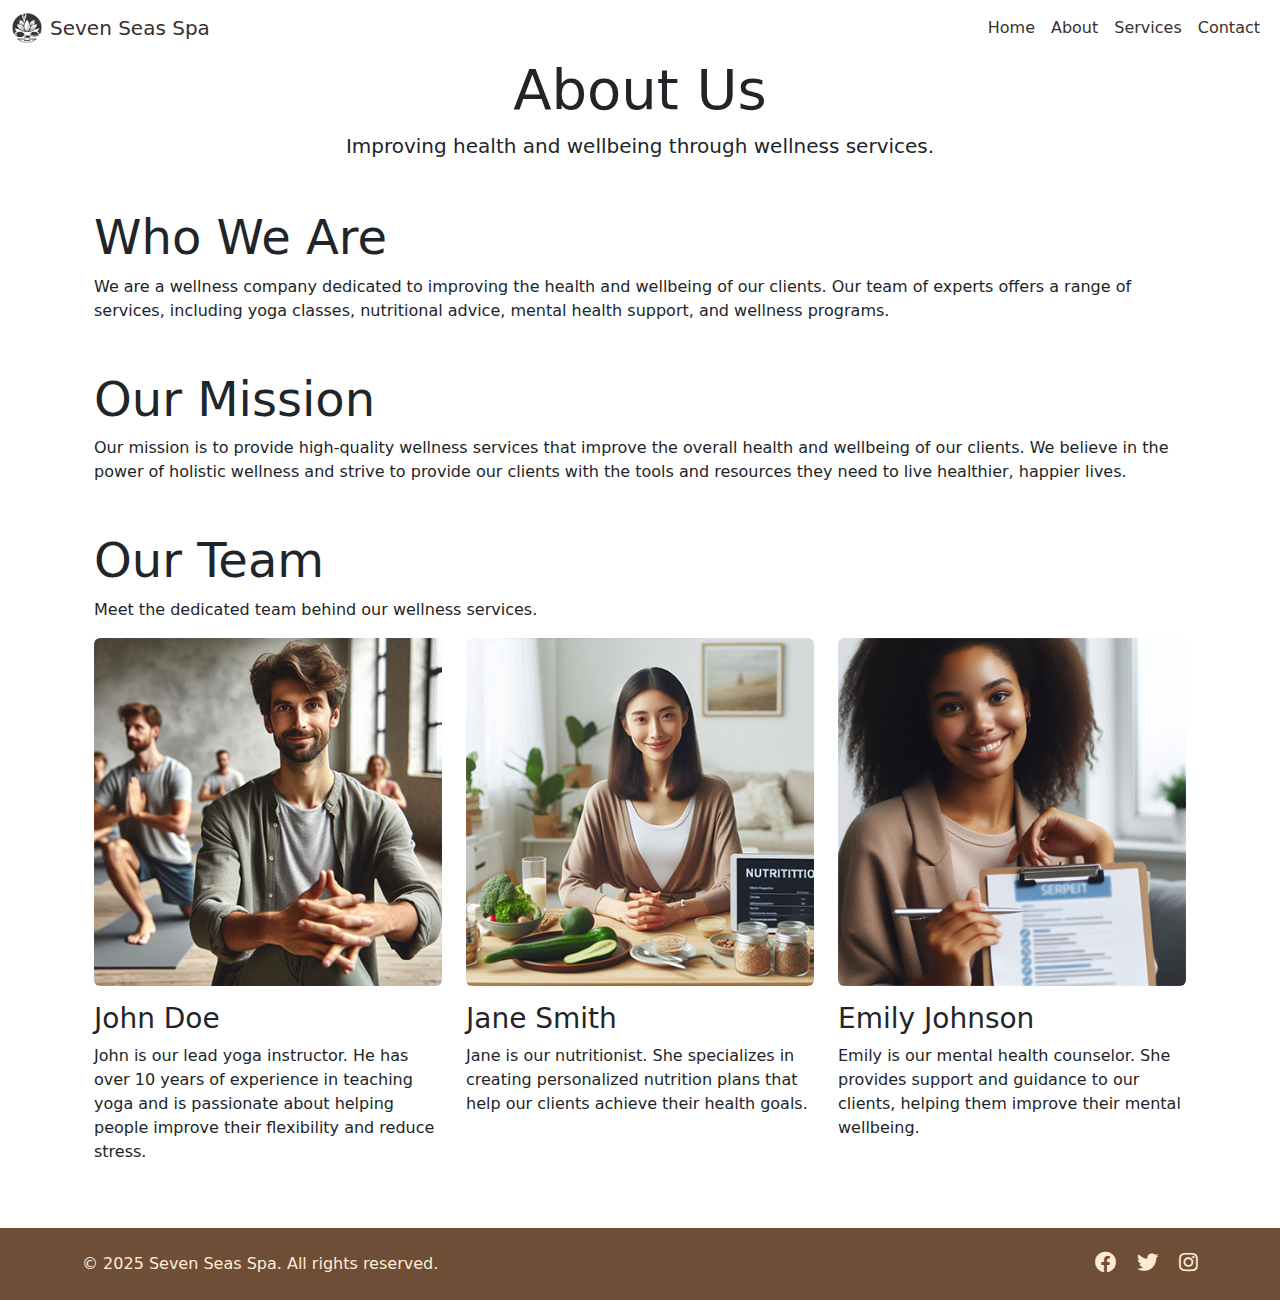
<file: about.html>
<!DOCTYPE html>
<html lang="en">
  <head>
    <meta charset="UTF-8" />
    <meta name="viewport" content="width=device-width, initial-scale=1.0" />
    <meta http-equiv="X-UA-Compatible" content="ie=edge" />
    <meta name="Description" content="Enter your description here" />
    <link
      rel="stylesheet"
      href="https://cdnjs.cloudflare.com/ajax/libs/twitter-bootstrap/5.1.0/css/bootstrap.min.css"
    />
    <link
      rel="stylesheet"
      href="https://cdnjs.cloudflare.com/ajax/libs/font-awesome/5.15.4/css/all.min.css"
    />
    <link rel="stylesheet" href="assets/css/style.css" />
    <link
      href="https://fonts.googleapis.com/css2?family=Handlee&display=swap"
      rel="stylesheet"
    />
    <style></style>
    <title>Seven Seas Spa</title>
  </head>

  <body>
    <!-- Navbar Start -->
    <nav
      class="navbar navbar-expand-lg navbar-light"
      style="background-color: #fff"
    >
      <div class="container-fluid">
        <a class="navbar-brand d-flex align-items-center" href="index.html">
          <img
            src="assets/images/AIIAB_4_2_1_1.png"
            alt="Logo"
            width="30"
            height="30"
            class="me-2"
            style="object-fit: contain"
          />
          <span>Seven Seas Spa</span>
        </a>
        <button
          class="navbar-toggler"
          type="button"
          data-bs-toggle="collapse"
          data-bs-target="#navbarNav"
          aria-controls="navbarNav"
          aria-expanded="false"
          aria-label="Toggle navigation"
        >
          <span class="navbar-toggler-icon"></span>
        </button>
        <div class="collapse navbar-collapse" id="navbarNav">
          <ul class="navbar-nav ms-auto">
            <li class="nav-item">
              <a class="nav-link"  href="index.html">Home</a>
            </li>
            <li class="nav-item">
              <a class="nav-link active" aria-current="page" href="about.html">About</a>
            </li>
            <li class="nav-item">
              <a class="nav-link" href="services.html">Services</a>
            </li>
            <li class="nav-item">
              <a class="nav-link" href="contact.html">Contact</a>
            </li>
          </ul>
        </div>
      </div>
    </nav>
    <!-- Navbar End -->
  <!-- Hero Section -->
    <header class="hero text-center" id="mainContent">
        <div class="container">
            <h1 class="display-4">About Us</h1>
            <p class="lead">Improving health and wellbeing through wellness services.</p>
        </div>
    </header>

    <!-- Main Section -->
    <main class="container my-5">
        <div class="container">
            <h2 class="display-5">Who We Are</h2>
            <p>We are a wellness company dedicated to improving the health and wellbeing of our clients. Our team of
                experts offers a range of services, including yoga classes, nutritional advice, mental health support,
                and wellness programs.</p>

            <!-- About Us Section -->
            <section class="my-5">
                <h2 class="display-5">Our Mission</h2>
                <p>Our mission is to provide high-quality wellness services that improve the overall health and
                    wellbeing of our clients. We believe in the power of holistic wellness and strive to provide our
                    clients with the tools and resources they need to live healthier, happier lives.</p>
            </section>

            <!-- Our Team Section -->
            <section class="my-5">
                <h2 class="display-5">Our Team</h2>
                <p>Meet the dedicated team behind our wellness services.</p>

                <div class="row">
                    <div class="col-md-4">
                        <img src="./assets/images/john_doe.png" alt="John Doe" class="img-fluid rounded mb-3">
                        <h3>John Doe</h3>
                        <p>John is our lead yoga instructor. He has over 10 years of experience in teaching yoga and is
                            passionate about helping people improve their flexibility and reduce stress.</p>
                    </div>
                    <div class="col-md-4">
                        <img src="./assets/images/jane_smith.png" alt="Jane Smith" class="img-fluid rounded mb-3">
                        <h3>Jane Smith</h3>
                        <p>Jane is our nutritionist. She specializes in creating personalized nutrition plans that help
                            our clients achieve their health goals.</p>
                    </div>
                    <div class="col-md-4">
                        <img src="./assets/images/emily_johnson.png" alt="Emily Johnson" class="img-fluid rounded mb-3">
                        <h3>Emily Johnson</h3>
                        <p>Emily is our mental health counselor. She provides support and guidance to our clients,
                            helping them improve their mental wellbeing.</p>
                    </div>
                </div>
            </section>
        </div>
    </main>


    <!-- Footer -->
    <footer class="mt-5" style="background: #6f4e37; color: #ffebd4">
      <div class="container py-4">
        <div class="row align-items-center">
          <div class="col-md-6 text-center text-md-start mb-3 mb-md-0">
            <span>&copy; 2025 Seven Seas Spa. All rights reserved.</span>
          </div>
          <div class="col-md-6 text-center text-md-end">
            <a
              href="https://facebook.com"
              target="_blank"
              class="ms-3"
              style="color: #ffebd4; text-decoration: none"
              ><i class="fab fa-facebook fa-lg"></i
            ></a>
            <a
              href="https://twitter.com"
              target="_blank"
              class="ms-3"
              style="color: #ffebd4; text-decoration: none"
              ><i class="fab fa-twitter fa-lg"></i
            ></a>
            <a
              href="https://instagram.com"
              target="_blank"
              class="ms-3"
              style="color: #ffebd4; text-decoration: none"
              ><i class="fab fa-instagram fa-lg"></i
            ></a>
          </div>
        </div>
      </div>
    </footer>

    <script src="https://cdnjs.cloudflare.com/ajax/libs/popper.js/2.9.2/umd/popper.min.js"></script>
    <script src="https://cdnjs.cloudflare.com/ajax/libs/twitter-bootstrap/5.1.0/js/bootstrap.min.js"></script>
  </body>
</html>
</file>
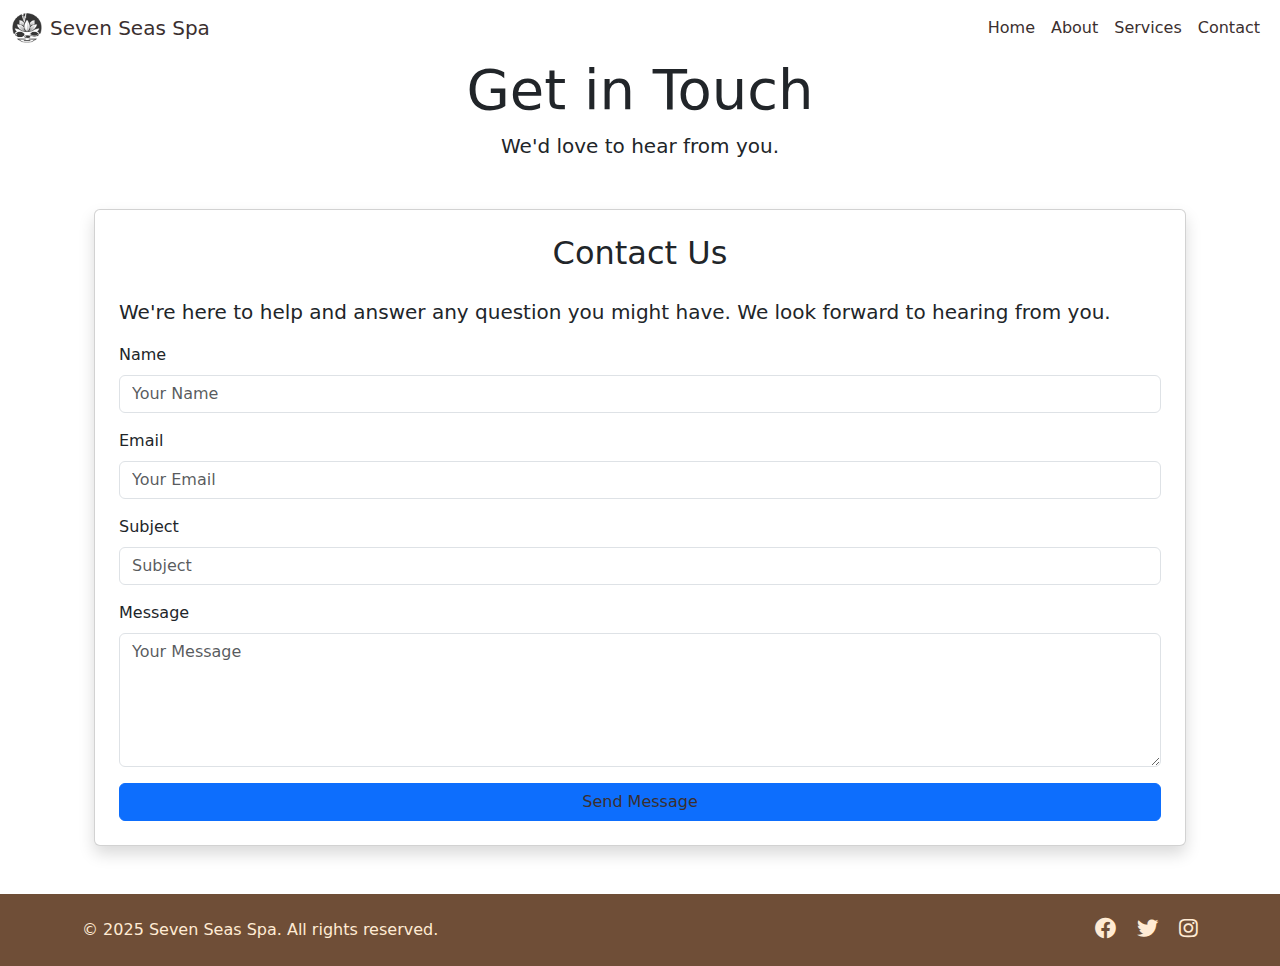
<file: contact.html>
<!DOCTYPE html>
<html lang="en">
  <head>
    <meta charset="UTF-8" />
    <meta name="viewport" content="width=device-width, initial-scale=1.0" />
    <meta http-equiv="X-UA-Compatible" content="ie=edge" />
    <meta name="Description" content="Enter your description here" />
    <link
      rel="stylesheet"
      href="https://cdnjs.cloudflare.com/ajax/libs/twitter-bootstrap/5.1.0/css/bootstrap.min.css"
    />
    <link
      rel="stylesheet"
      href="https://cdnjs.cloudflare.com/ajax/libs/font-awesome/5.15.4/css/all.min.css"
    />
    <link rel="stylesheet" href="assets/css/style.css" />
    <link
      href="https://fonts.googleapis.com/css2?family=Handlee&display=swap"
      rel="stylesheet"
    />
    <style></style>
    <title>Seven Seas Spa</title>
  </head>

  <body>
    <!-- Navbar Start -->
    <nav
      class="navbar navbar-expand-lg navbar-light"
      style="background-color: #fff"
    >
      <div class="container-fluid">
        <a class="navbar-brand d-flex align-items-center" href="index.html">
          <img
            src="assets/images/AIIAB_4_2_1_1.png"
            alt="Logo"
            width="30"
            height="30"
            class="me-2"
            style="object-fit: contain"
          />
          <span>Seven Seas Spa</span>
        </a>
        <button
          class="navbar-toggler"
          type="button"
          data-bs-toggle="collapse"
          data-bs-target="#navbarNav"
          aria-controls="navbarNav"
          aria-expanded="false"
          aria-label="Toggle navigation"
        >
          <span class="navbar-toggler-icon"></span>
        </button>
        <div class="collapse navbar-collapse" id="navbarNav">
          <ul class="navbar-nav ms-auto">
            <li class="nav-item">
              <a class="nav-link "  href="index.html">Home</a>
            </li>
            <li class="nav-item">
              <a class="nav-link" href="about.html">About</a>
            </li>
            <li class="nav-item">
              <a class="nav-link" href="services.html">Services</a>
            </li>
            <li class="nav-item">
              <a class="nav-link active" aria-current="page" href="contact.html">Contact</a>
            </li>
          </ul>
        </div>
      </div>
    </nav>
    <!-- Navbar End -->
    <!-- Hero Section -->
    <header class="hero text-center" id="mainContent">
        <div class="container">
            <h1 class="display-4">Get in Touch</h1>
            <p class="lead">We'd love to hear from you.</p>
        </div>
    </header>

    <!-- Main Section -->
    <main class="container my-5">
        <div class="container">
            <div class="card shadow p-4">
                <h2 class="card-title text-center mb-4">Contact Us</h2>
                <p class="lead">We're here to help and answer any question you might have. We look forward to hearing
                    from you.</p>
                <form action="thankyou.html">
                    <div class="mb-3">
                        <label for="name" class="form-label">Name</label>
                        <input type="text" class="form-control" id="name" placeholder="Your Name" required>
                    </div>
                    <div class="mb-3">
                        <label for="email" class="form-label">Email</label>
                        <input type="email" class="form-control" id="email" placeholder="Your Email" required>
                    </div>
                    <div class="mb-3">
                        <label for="subject" class="form-label">Subject</label>
                        <input type="text" class="form-control" id="subject" placeholder="Subject" required>
                    </div>
                    <div class="mb-3">
                        <label for="message" class="form-label">Message</label>
                        <textarea class="form-control" id="message" rows="5" placeholder="Your Message"
                            required></textarea>
                    </div>
                    <div class="d-grid">
                        <button type="submit" class="btn btn-primary">Send Message</button>
                    </div>
                </form>
            </div>
        </div>
    </main>


    <!-- Footer -->
    <footer class="mt-5" style="background: #6f4e37; color: #ffebd4">
      <div class="container py-4">
        <div class="row align-items-center">
          <div class="col-md-6 text-center text-md-start mb-3 mb-md-0">
            <span>&copy; 2025 Seven Seas Spa. All rights reserved.</span>
          </div>
          <div class="col-md-6 text-center text-md-end">
            <a
              href="https://facebook.com"
              target="_blank"
              class="ms-3"
              style="color: #ffebd4; text-decoration: none"
              ><i class="fab fa-facebook fa-lg"></i
            ></a>
            <a
              href="https://twitter.com"
              target="_blank"
              class="ms-3"
              style="color: #ffebd4; text-decoration: none"
              ><i class="fab fa-twitter fa-lg"></i
            ></a>
            <a
              href="https://instagram.com"
              target="_blank"
              class="ms-3"
              style="color: #ffebd4; text-decoration: none"
              ><i class="fab fa-instagram fa-lg"></i
            ></a>
          </div>
        </div>
      </div>
    </footer>

    <script src="https://cdnjs.cloudflare.com/ajax/libs/popper.js/2.9.2/umd/popper.min.js"></script>
    <script src="https://cdnjs.cloudflare.com/ajax/libs/twitter-bootstrap/5.1.0/js/bootstrap.min.js"></script>
  </body>
</html>
</file>
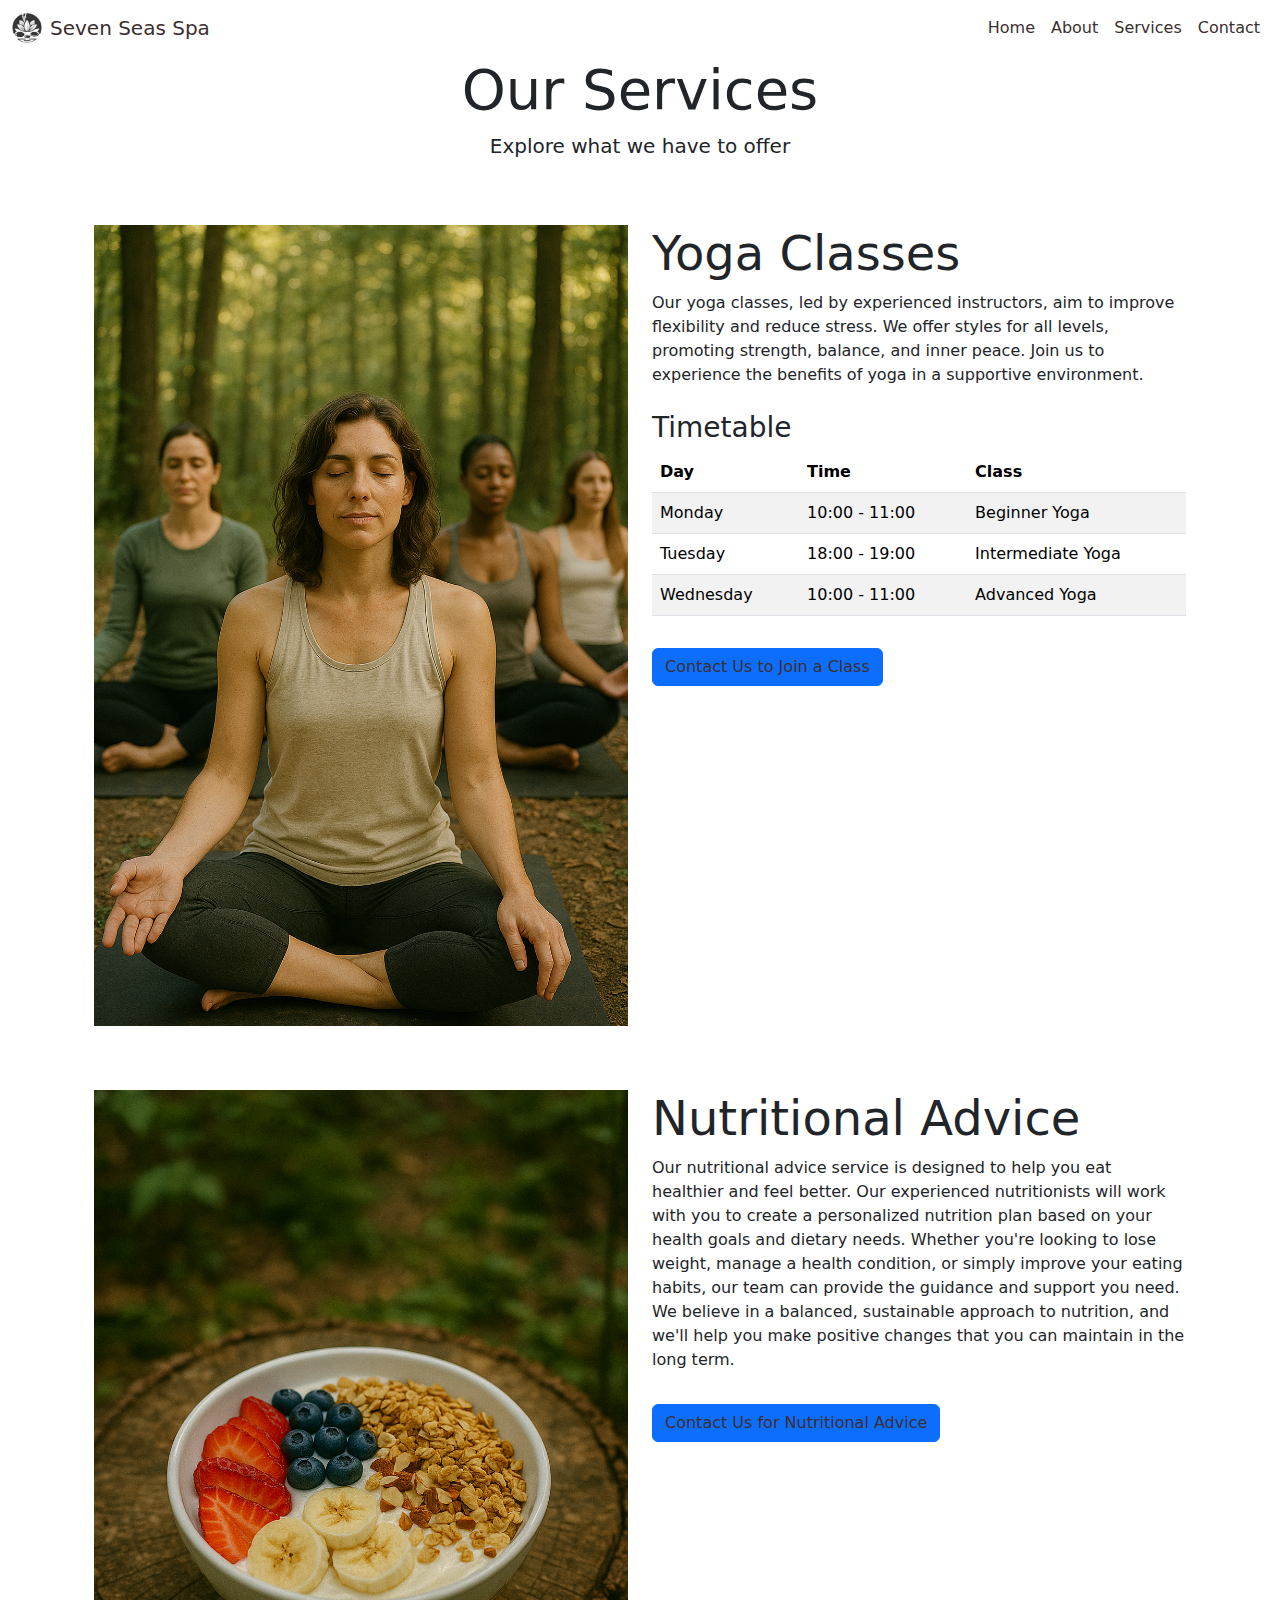
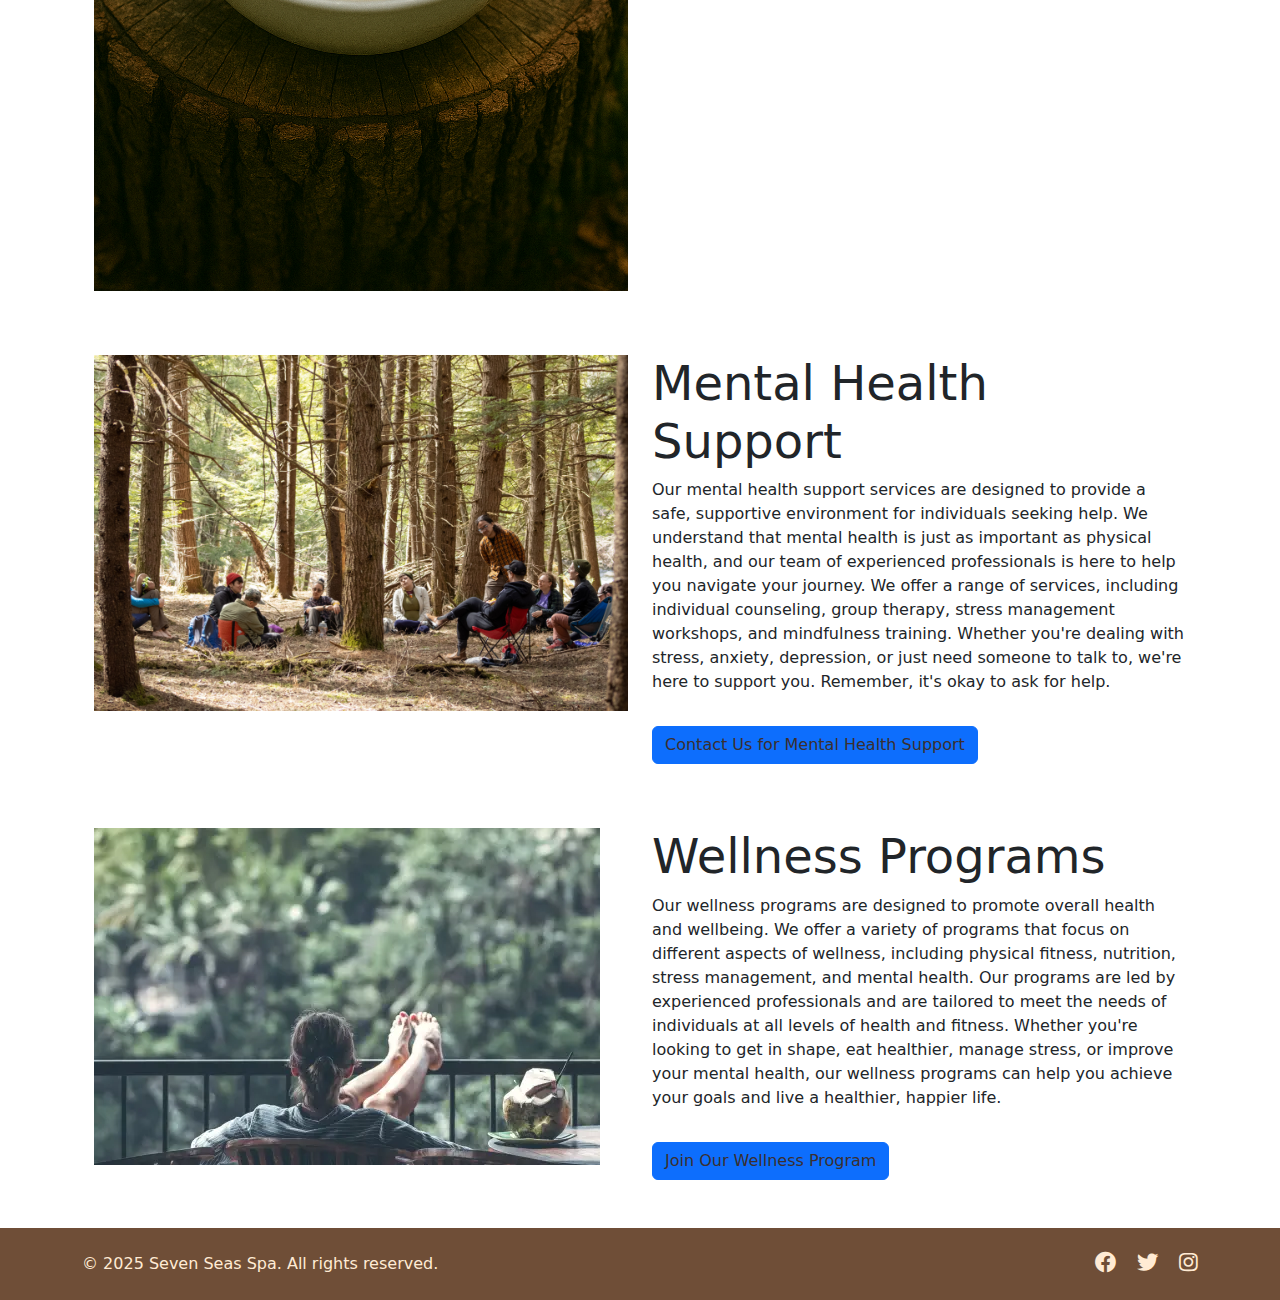
<file: services.html>
<!DOCTYPE html>
<html lang="en">
  <head>
    <meta charset="UTF-8" />
    <meta name="viewport" content="width=device-width, initial-scale=1.0" />
    <meta http-equiv="X-UA-Compatible" content="ie=edge" />
    <meta name="Description" content="Enter your description here" />
    <link
      rel="stylesheet"
      href="https://cdnjs.cloudflare.com/ajax/libs/twitter-bootstrap/5.1.0/css/bootstrap.min.css"
    />
    <link
      rel="stylesheet"
      href="https://cdnjs.cloudflare.com/ajax/libs/font-awesome/5.15.4/css/all.min.css"
    />
    <link rel="stylesheet" href="assets/css/style.css" />
    <link
      href="https://fonts.googleapis.com/css2?family=Handlee&display=swap"
      rel="stylesheet"
    />
    <style></style>
    <title>Seven Seas Spa</title>
  </head>

  <body>
    <!-- Navbar Start -->
    <nav
      class="navbar navbar-expand-lg navbar-light"
      style="background-color: #fff"
    >
      <div class="container-fluid">
        <a class="navbar-brand d-flex align-items-center" href="index.html">
          <img
            src="assets/images/AIIAB_4_2_1_1.png"
            alt="Logo"
            width="30"
            height="30"
            class="me-2"
            style="object-fit: contain"
          />
          <span>Seven Seas Spa</span>
        </a>
        <button
          class="navbar-toggler"
          type="button"
          data-bs-toggle="collapse"
          data-bs-target="#navbarNav"
          aria-controls="navbarNav"
          aria-expanded="false"
          aria-label="Toggle navigation"
        >
          <span class="navbar-toggler-icon"></span>
        </button>
        <div class="collapse navbar-collapse" id="navbarNav">
          <ul class="navbar-nav ms-auto">
            <li class="nav-item">
              <a class="nav-link "  href="index.html">Home</a>
            </li>
            <li class="nav-item">
              <a class="nav-link" href="about.html">About</a>
            </li>
            <li class="nav-item">
              <a class="nav-link" href="services.html">Services</a>
            </li>
            <li class="nav-item">
              <a class="nav-link active" aria-current="page" href="contact.html">Contact</a>
            </li>
          </ul>
        </div>
      </div>
    </nav>
    <!-- Navbar End -->
     <!-- Hero Section -->
    <header class="hero text-center" id="mainContent">
        <div class="container">
            <h1 class="display-4">Our Services</h1>
            <p class="lead">Explore what we have to offer</p>
        </div>
    </header>

    <!-- Main Section -->
    <main class="container my-5">
        <div class="container">
            <!-- Yoga Classes -->
            <section class="my-5 row gy-3">
                <div class="col-lg-6 ">
                    <img src="./assets/images/Y.png" alt="Yoga" class="img-fluid rounded-image">
                </div>
                <div class="col-lg-6">
                    <h2 class="display-5">Yoga Classes</h2>
                    <p>Our yoga classes, led by experienced instructors, aim to improve flexibility and reduce stress.
                        We offer styles for all levels, promoting strength, balance, and inner peace. Join us to
                        experience the benefits of yoga in a supportive environment.</p>
                    <h3 class="mt-4">Timetable</h3>
                    <table class="table table-striped">
                        <thead>
                            <tr>
                                <th>Day</th>
                                <th>Time</th>
                                <th>Class</th>
                            </tr>
                        </thead>
                        <tbody>
                            <tr>
                                <td>Monday</td>
                                <td>10:00 - 11:00</td>
                                <td>Beginner Yoga</td>
                            </tr>
                            <tr>
                                <td>Tuesday</td>
                                <td>18:00 - 19:00</td>
                                <td>Intermediate Yoga</td>
                            </tr>
                            <tr>
                                <td>Wednesday</td>
                                <td>10:00 - 11:00</td>
                                <td>Advanced Yoga</td>
                            </tr>
                            <!-- Add more rows as needed -->
                        </tbody>
                    </table>
                    <a href="contact.html" class="btn btn-primary mt-3">Contact Us to Join a Class</a>
                </div>
            </section>

            <!-- Nutritional Advice -->
            <section class="my-5 row gy-3">
                <div class="col-lg-6">
                    <img src="./assets/images/NA.png" alt="Nutrition" class="img-fluid rounded-image">
                </div>
                <div class="col-lg-6">
                    <h2 class="display-5">Nutritional Advice</h2>
                    <p>Our nutritional advice service is designed to help you eat healthier and feel better. Our
                        experienced nutritionists will work with you to create a personalized nutrition plan based on
                        your health goals and dietary needs. Whether you're looking to lose weight, manage a health
                        condition, or simply improve your eating habits, our team can provide the guidance and support
                        you need. We believe in a balanced, sustainable approach to nutrition, and we'll help you make
                        positive changes that you can maintain in the long term.</p>
                    <a href="contact.html" class="btn btn-primary mt-3">Contact Us for Nutritional Advice</a>
                </div>
            </section>

            <!-- Mental Health Support -->
            <section class="my-5 row gy-3">
                <div class="col-lg-6">
                    <img src="./assets/images/MHS.jpg" alt="Mental Health" class="img-fluid rounded-image">
                </div>
                <div class="col-lg-6">
                    <h2 class="display-5">Mental Health Support</h2>
                    <p>Our mental health support services are designed to provide a safe, supportive environment for
                        individuals seeking help. We understand that mental health is just as important as physical
                        health, and our team of experienced professionals is here to help you navigate your journey. We
                        offer a range of services, including individual counseling, group therapy, stress management
                        workshops, and mindfulness training. Whether you're dealing with stress, anxiety, depression, or
                        just need someone to talk to, we're here to support you. Remember, it's okay to ask for help.
                    </p>
                    <a href="contact.html" class="btn btn-primary mt-3">Contact Us for Mental Health Support</a>
                </div>
            </section>

            <!-- Wellness Programs -->
            <section class="my-5 row gy-3">
                <div class="col-lg-6">
                    <img src="./assets/images/WN.webp" alt="Wellness" class="img-fluid rounded-image">
                </div>
                <div class="col-lg-6">
                    <h2 class="display-5">Wellness Programs</h2>
                    <p>Our wellness programs are designed to promote overall health and wellbeing. We offer a variety of
                        programs that focus on different aspects of wellness, including physical fitness, nutrition,
                        stress management, and mental health. Our programs are led by experienced professionals and are
                        tailored to meet the needs of individuals at all levels of health and fitness. Whether you're
                        looking to get in shape, eat healthier, manage stress, or improve your mental health, our
                        wellness programs can help you achieve your goals and live a healthier, happier life.</p>
                    <a href="contact.html" class="btn btn-primary mt-3">Join Our Wellness Program</a>
                </div>
            </section>
        </div>
    </main>


    <!-- Footer -->
    <footer class="mt-5" style="background: #6f4e37; color: #ffebd4">
      <div class="container py-4">
        <div class="row align-items-center">
          <div class="col-md-6 text-center text-md-start mb-3 mb-md-0">
            <span>&copy; 2025 Seven Seas Spa. All rights reserved.</span>
          </div>
          <div class="col-md-6 text-center text-md-end">
            <a
              href="https://facebook.com"
              target="_blank"
              class="ms-3"
              style="color: #ffebd4; text-decoration: none"
              ><i class="fab fa-facebook fa-lg"></i
            ></a>
            <a
              href="https://twitter.com"
              target="_blank"
              class="ms-3"
              style="color: #ffebd4; text-decoration: none"
              ><i class="fab fa-twitter fa-lg"></i
            ></a>
            <a
              href="https://instagram.com"
              target="_blank"
              class="ms-3"
              style="color: #ffebd4; text-decoration: none"
              ><i class="fab fa-instagram fa-lg"></i
            ></a>
          </div>
        </div>
      </div>
    </footer>

    <script src="https://cdnjs.cloudflare.com/ajax/libs/popper.js/2.9.2/umd/popper.min.js"></script>
    <script src="https://cdnjs.cloudflare.com/ajax/libs/twitter-bootstrap/5.1.0/js/bootstrap.min.js"></script>
  </body>
</html>
</file>
<file: assets/css/style.css>
.navbar .navbar-brand,
.navbar .nav-link,
.navbar .nav-link.active,
.navbar .nav-link:focus,
.navbar .nav-link:hover {
  color: #3B2F2F;
}

.card.h-100 {
        box-shadow: 0 4px 16px rgba(0,0,0,0.12), 0 1.5px 4px rgba(0,0,0,0.10);
      }
        .navbar-custom {
            color: #3B2F2F;
        }

        .navbar-custom .nav-link {
            color: #3B2F2F;
        }

        .navbar-custom .nav-link.active {
            font-weight: bold;
        }

        .hero-section {
            background: linear-gradient(rgba(0, 0, 0, 0.5), rgba(0, 0, 0, 0.5)), url('assets/images/hero.png') no-repeat center center;
            background-size: cover;
            color: #FFEBD4;
            padding: 100px 0;
        }

        .hero-section h1 {
            font-family: 'Handlee', cursive;
        }

        .btn {
            color: #3B2F2F;
        }
</file>
